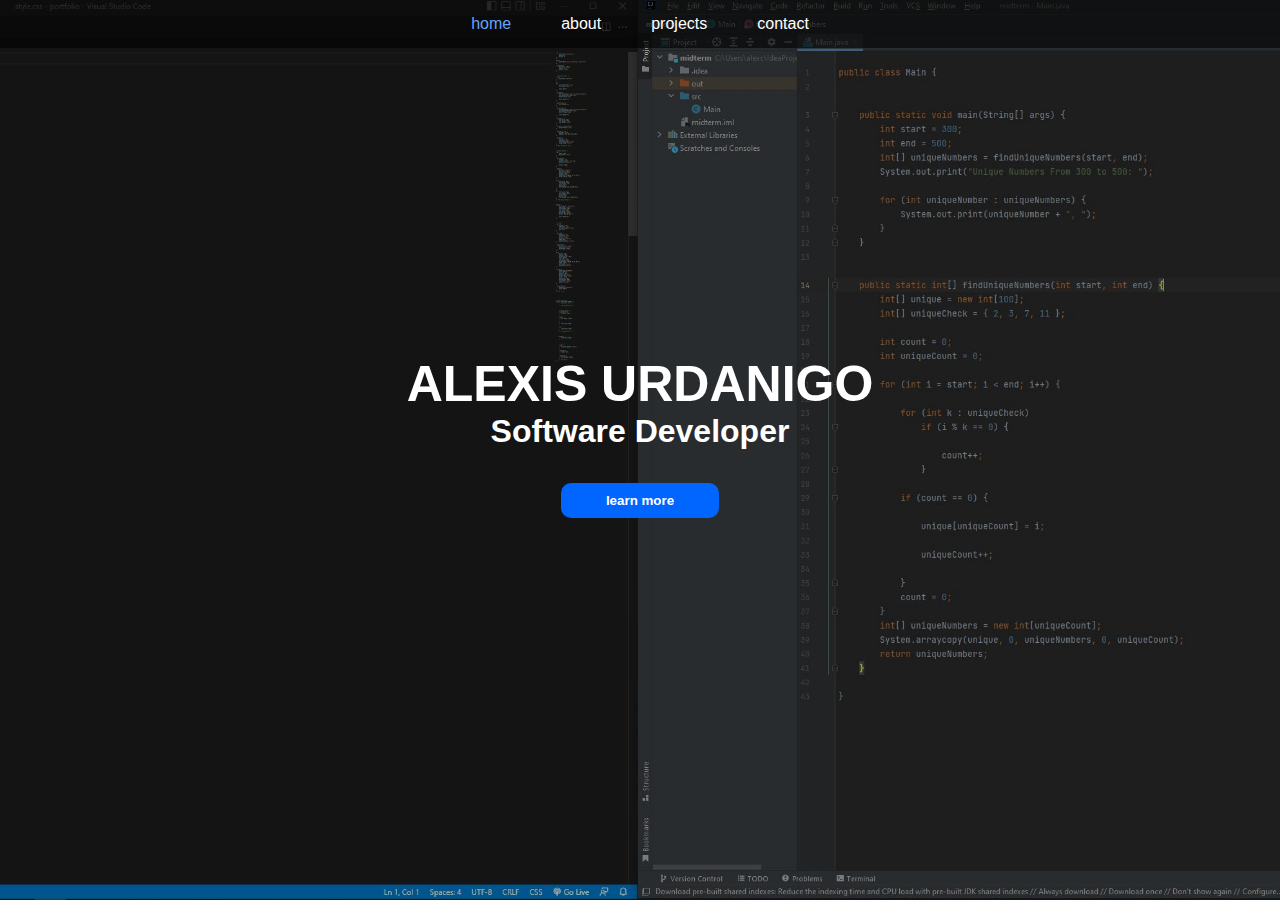
<file: index.html>
<!DOCTYPE html>
<html lang="en">
<head>
    <meta charset="UTF-8">
    <meta http-equiv="X-UA-Compatible" content="IE=edge">
    <meta name="viewport" content="width=device-width, initial-scale=1.0">
    <title>Document</title>
    <link rel="stylesheet" href="css/style.css">
</head>
<body>
    <div class="container-main">

        <!-- navbar -->
            <ul class="nav">
                <li><a href="index.html" class="underline active">home</a></li>
                <li><a href="about.html" class="underline">about</a></li>
                <li><a href="projects.html" class="underline">projects</a></li>
                <li><a href="contact.html" class="underline">contact</a></li>
            </ul>
        <!-- end navbar -->



        <!-- header -->
            <div class="header">
                <div class="text">
                <h1>ALEXIS URDANIGO</h1>
                <h2>Software Developer</h2>
                </div>
            </div>

            <div class="button">
                <div class="button1">
                    <a href="about.html"><button>learn more</button></a>
                </div>
            </div>
        <!-- end header -->


        
        <!-- content -->
            <!-- <div class="title">
                <h1 class="h1">Projects Overview</h1>
            </div>
        
            <div class="items">
                <div class="item">
                    <img src="imgs/cleaning.JPG" class="fluid-ft" alt="cleaning">
                    <div class="text">
                        <h3>Professional Cleaning Services</h3>
                        <p>HTML / CSS</p>
                    </div>
                </div>

            
                <div class="item">
                    <img src="imgs/adventure.JPG" class="fluid-mid" alt="adventure">
                    <div class="text">
                        <h3>Living The Simple Life</h3>
                        <p>HTML / CSS</p>
                    </div>
                </div>
            

            
                <div class="item">
                    <img src="imgs/python.JPG" class="fluid" alt="python">
                    <div class="text">
                        <h3>US Election Program</h3>
                        <p>Python</p>
                    </div>
                </div>
            

            
                <div class="item">
                    <img src="imgs/sql.JPG" class="fluid" alt="sql">
                    <div class="text">
                        <h3>Database Tables</h3>
                        <p>Oracle Live SQL</p>
                    </div>
                </div>
            </div> -->
        <!-- end content -->
    </div>
</body>
</html>
</file>
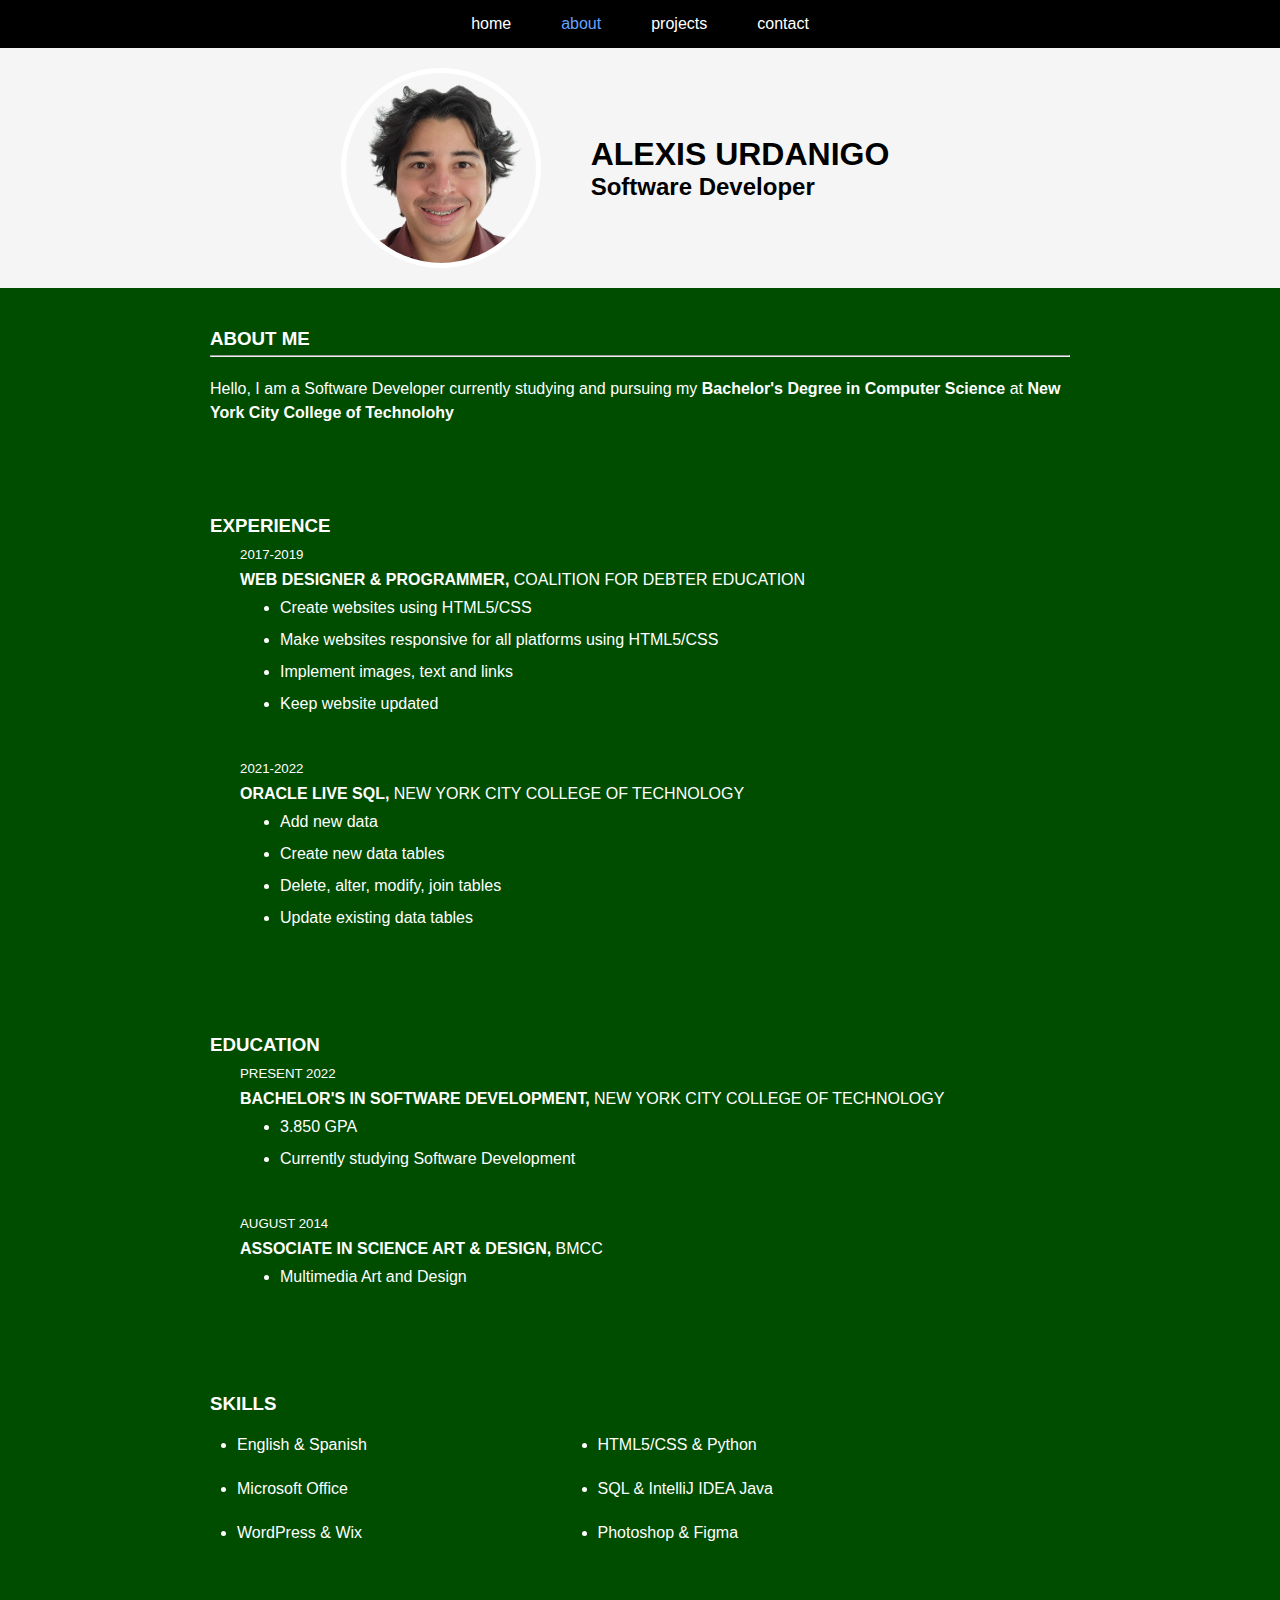
<file: about.html>
<!DOCTYPE html>
<html lang="en">
<head>
    <meta charset="UTF-8">
    <meta http-equiv="X-UA-Compatible" content="IE=edge">
    <meta name="viewport" content="width=device-width, initial-scale=1.0">
    <title>Document</title>
    <link rel="stylesheet" href="css/about.css">
</head>
<body>
    <div class="container-main">

        <!-- navbar -->
            <ul class="nav">
                <li><a href="index.html" class="underline">home</a></li>
                <li><a href="about.html" class="underline active">about</a></li>
                <li><a href="projects.html" class="underline">projects</a></li>
                <li><a href="contact.html" class="underline">contact</a></li>
            </ul>
        <!-- end navbar -->


        
        <!-- header -->
            <div class="header">
                <div class="self-portrait"></div>
                <div class="name">
                    <h1>ALEXIS URDANIGO</h1>
                    <h2>Software Developer</h2>
                </div>
            </div>
        <!-- end header -->



        <!-- content -->
            <div class="content">
                <div class="profile">
                    <div class="text">
                        <h3>ABOUT ME</h3>
                        <hr>
                        <p>Hello, I am a Software Developer currently studying and pursuing my <b>Bachelor's Degree in Computer Science</b> at <b>New York City College of Technolohy</b></p>
                    </div>

                    <div class="text2">
                        <h3>EXPERIENCE</h3>
                        <h5>2017-2019</h5>
                        <h4>WEB DESIGNER & PROGRAMMER, <b class="lighter">COALITION FOR DEBTER EDUCATION</b></h4>
                        <!-- <li class="list"><a href="https://alex-urdani.github.io/backup/" class="underline link" target="_blank">Cleaning Responsive Website</a></li>
                        <li class="list"><a href="https://alex-urdani.github.io/responsive_website/" class="underline link" target="_blank">Adventure Responsive Website</a></li>
                        <li class="list"><a href="https://alex-urdani.github.io/python/" class="underline link" target="_blank">Election Program</a></li> -->

                        <div class="list">
                            <li class="normal">Create websites using HTML5/CSS</li>
                            <li class="normal">Make websites responsive for all platforms using HTML5/CSS</li>
                            <li class="normal">Implement images, text and links</li>
                            <li class="normal">Keep website updated</li>
                        </div>

                        <br>
                        <br>

                        <h5 >2021-2022</h5>
                        <h4>ORACLE LIVE SQL, <b class="lighter">NEW YORK CITY COLLEGE OF TECHNOLOGY</b></h4>
                        <!-- <li class="list"><a href="https://alex-urdani.github.io/sql/" class="underline link" target="_blank">Database Administrator</a></li> -->

                        <div class="list">
                            <li class="normal">Add new data</li>
                            <li class="normal">Create new data tables</li>
                            <li class="normal">Delete, alter, modify, join tables</li>
                            <li class="normal">Update existing data tables</li>
                        </div>
                    </div>

                    <div class="text2">
                        <h3>EDUCATION</h3>
                        <h5>PRESENT 2022</h5>
                        <h4>BACHELOR'S IN SOFTWARE DEVELOPMENT, <b class="lighter">NEW YORK CITY COLLEGE OF TECHNOLOGY</b></h4>

                        <div class="list">
                            <li class="normal">3.850 GPA</li>
                            <li class="normal">Currently studying Software Development</li>
                        </div>

                        <br>
                        <br>

                        <h5>AUGUST 2014</h5>
                        <h4>ASSOCIATE IN SCIENCE ART & DESIGN, <b class="lighter">BMCC</b></h4>

                        <div class="list">
                            <li class="normal">Multimedia Art and Design</li>
                        </div>
                    </div>

                    <div class="text2">
                        <h3>SKILLS</h3>
                        <table>
                            <tr>
                                <th></th>
                            </tr>
                            <tr>
                                <td><li>English & Spanish</li></td>
                                <td><li>HTML5/CSS & Python</li></td>
                            </tr>
                            <tr>
                                <td><li>Microsoft Office</li></td>
                                <td><li>SQL & IntelliJ IDEA Java</li></td>
                            </tr>
                            <tr>
                                <td><li>WordPress & Wix</li></td>
                                <td><li>Photoshop & Figma</li></td>
                            </tr>
                        </table>
                    </div>
                </div>
            </div>
        <!-- end content -->

        <!-- <iframe src="https://alex-urdani.github.io/backup/#" frameborder="1" class="frame"></iframe> -->
    </div>
</body>
</html>
</file>
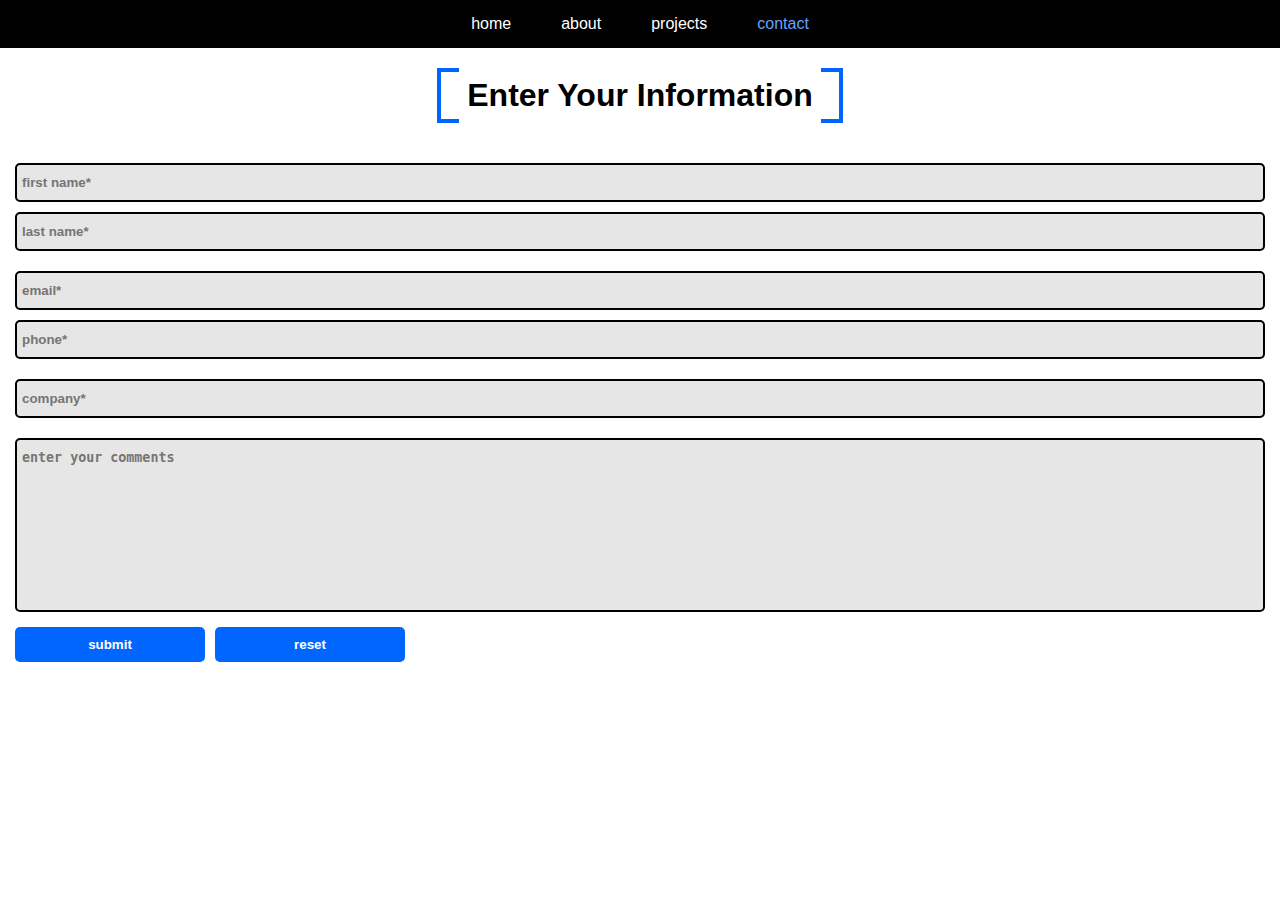
<file: contact.html>
<!DOCTYPE html>
<html lang="en">
<head>
    <meta charset="UTF-8">
    <meta http-equiv="X-UA-Compatible" content="IE=edge">
    <meta name="viewport" content="width=device-width, initial-scale=1.0">
    <title>Document</title>
    <link rel="stylesheet" href="css/contact.css">
</head>
<body>
    <div class="container-main">

        <!-- navbar -->
            <ul class="nav">
                <li><a href="index.html" class="underline">home</a></li>
                <li><a href="about.html" class="underline">about</a></li>
                <li><a href="projects.html" class="underline">projects</a></li>
                <li><a href="contact.html" class="underline active">contact</a></li>
            </ul>
        <!-- end navbar -->



        <!-- header -->
            <div class="header">
                <div class="brackets">
                    <h1>Enter Your Information</h1>
                </div>
            </div>
        <!-- end header -->



        <!-- content -->
            <div class="form">
                <form action="https://formsubmit.co/alex.urdani@gmail.com" method="POST">
                    <input type="hidden" name="_captcha" value="false">
                    <div class="form-main">
                        <div class="form2">
                            <input type="text" name="first_name" placeholder="first name*" class="input" required>
                            <input type="text" name="last_name" placeholder="last name*" class="input" required>
                        </div>
                        <div class="form2">
                            <input type="email" name="email" placeholder="email*" class="input" required>
                            <input type="tel" name="phone" placeholder="phone*" class="input" required>
                        </div>
                        <div class="form2">
                            <input type="text" name="company" placeholder="company*" class="input company" required>
                        </div>
                        <!-- <div class="form2">
                            <input type="text" name="address" placeholder="address" class="form-ct">
                        </div>
                        <div class="form2">
                            <input type="text" name="city" placeholder="city" class="input">
                                <select name="state" id="select">
                                    <option class="state" value>state</option>
                                    <option value="AL">AL</option>
                                    <option value="AK">AK</option>
                                    <option value="AZ">AZ</option>
                                    <option value="AR">AR</option>
                                    <option value="CA">CA</option>
                                    <option value="CZ">CZ</option>
                                    <option value="CO">CO</option>
                                    <option value="CT">CT</option>
                                    <option value="DE">DE</option>
                                    <option value="DC">DC</option>
                                    <option value="FL">FL</option>
                                    <option value="GA">GA</option>
                                    <option value="GU">GU</option>
                                    <option value="HI">HI</option>
                                    <option value="ID">ID</option>
                                    <option value="IL">IL</option>
                                    <option value="IN">IN</option>
                                    <option value="IA">IA</option>
                                    <option value="KS">KS</option>
                                    <option value="KY">KY</option>
                                    <option value="LA">LA</option>
                                    <option value="ME">ME</option>
                                    <option value="MD">MD</option>
                                    <option value="MA">MA</option>
                                    <option value="MI">MI</option>
                                    <option value="MN">MN</option>
                                    <option value="MS">MS</option>
                                    <option value="MO">MO</option>
                                    <option value="MT">MT</option>
                                    <option value="NE">NE</option>
                                    <option value="NV">NV</option>
                                    <option value="NH">NH</option>
                                    <option value="NJ">NJ</option>
                                    <option value="NM">NM</option>
                                    <option value="NY">NY</option>
                                    <option value="NC">NC</option>
                                    <option value="ND">ND</option>
                                    <option value="OH">OH</option>
                                    <option value="OK">OK</option>
                                    <option value="OR">OR</option>
                                    <option value="PA">PA</option>
                                    <option value="PR">PR</option>
                                    <option value="RI">RI</option>
                                    <option value="SC">SC</option>
                                    <option value="SD">SD</option>
                                    <option value="TN">TN</option>
                                    <option value="TX">TX</option>
                                    <option value="UT">UT</option>
                                    <option value="VT">VT</option>
                                    <option value="VI">VI</option>
                                    <option value="VA">VA</option>
                                    <option value="WA">WA</option>
                                    <option value="WV">WV</option>
                                    <option value="WI">WI</option>
                                    <option value="WY">WY</option>
                                </select>
                            <input type="text" name="zip-code" placeholder="zip-code" class="form-end">
                        </div> -->
                        <div class="form2">
                            <textarea name="comment" id="text" cols="30" rows="10" placeholder="enter your comments"></textarea>
                        </div>
                        <div class="buttons">
                            <div class="form3">
                                <input type="submit" value="submit" class="submit">
                            </div>
                            <div class="form3">
                                <input type="reset" value="reset" class="reset">
                            </div>
                        </div>
                        <input type="hidden" name="_next" value="https://alex-urdani.github.io/portfolio/thankyou.html">
                    </div>
                </form>
            </div>
        <!-- end content -->
    </div>
</body>
</html>
</file>
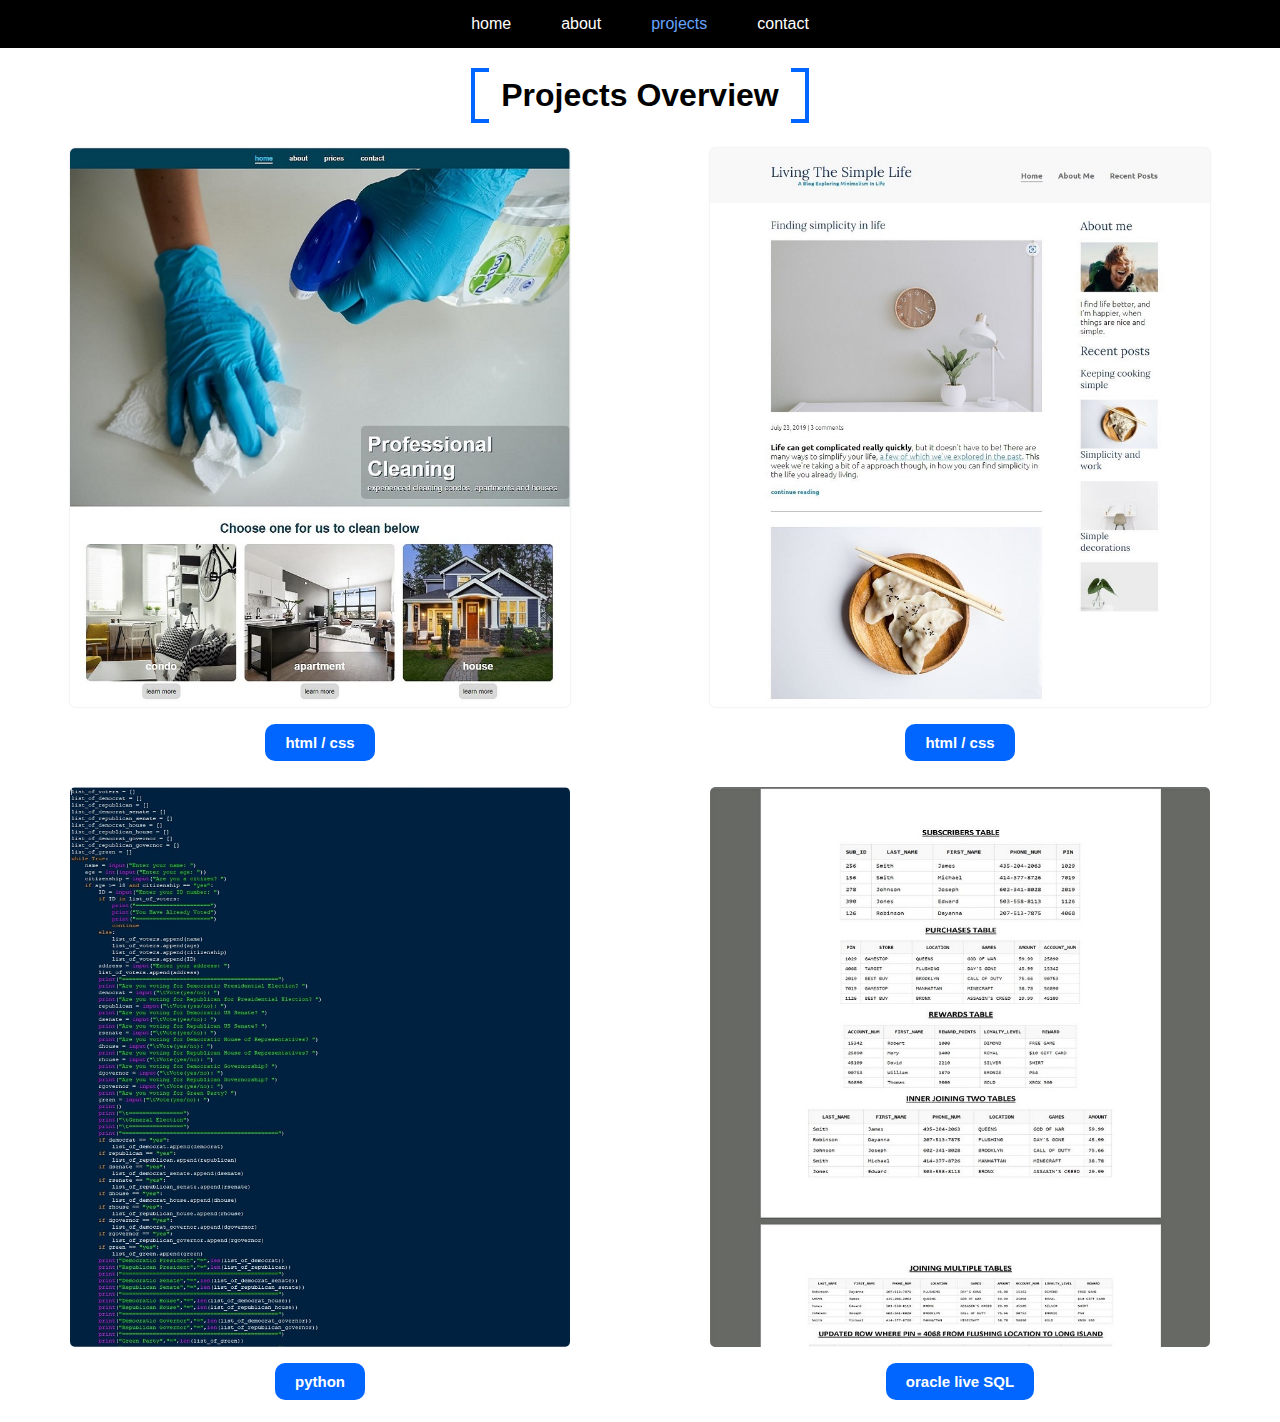
<file: projects.html>
<!DOCTYPE html>
<html lang="en">
<head>
    <meta charset="UTF-8">
    <meta http-equiv="X-UA-Compatible" content="IE=edge">
    <meta name="viewport" content="width=device-width, initial-scale=1.0">
    <title>Document</title>
    <link rel="stylesheet" href="css/projects.css">
</head>
<body>
    <div class="container-main">

        <!-- navbar -->
            <ul class="nav">
                <li><a href="index.html" class="underline">home</a></li>
                <li><a href="about.html" class="underline">about</a></li>
                <li><a href="projects.html" class="underline active">projects</a></li>
                <li><a href="contact.html" class="underline">contact</a></li>
            </ul>
        <!-- end navbar -->


        
        <!-- header -->
            <div class="header">
                <div class="brackets">
                    <h1>Projects Overview</h1>
                </div>
            </div>
        <!-- end header -->



        <!-- content -->
            <div class="items">
                <div class="item">
                    <img src="imgs/cleaning.JPG" class="fluid-ft" alt="cleaning">
                    <div class="button">
                    <a href="https://alex-urdani.github.io/backup/">
                        <button>
                            html / css
                        </button>
                    </a>
                    </div>
                </div>

            
                <div class="item">
                    <img src="imgs/adventure.JPG" class="fluid-mid" alt="adventure">
                    <div class="button">
                    <a href="https://alex-urdani.github.io/responsive_website/">
                        <button>
                            html / css
                        </button>
                    </a>
                    </div>
                </div>
            

            
                <div class="item">
                    <img src="imgs/python.JPG" class="fluid" alt="python">
                    <div class="button">
                    <a href="https://alex-urdani.github.io/python/">
                        <button>
                            python
                        </button>
                    </a>
                    </div>
                </div>
            

            
                <div class="item">
                    <img src="imgs/sql.JPG" class="fluid" alt="sql">
                    <div class="button">
                    <a href="https://alex-urdani.github.io/sql/">
                        <button>
                            oracle live SQL
                        </button>
                    </a>
                    </div>
                </div>
            </div>
        <!-- end content -->
    </div>
</body>
</html>
</file>
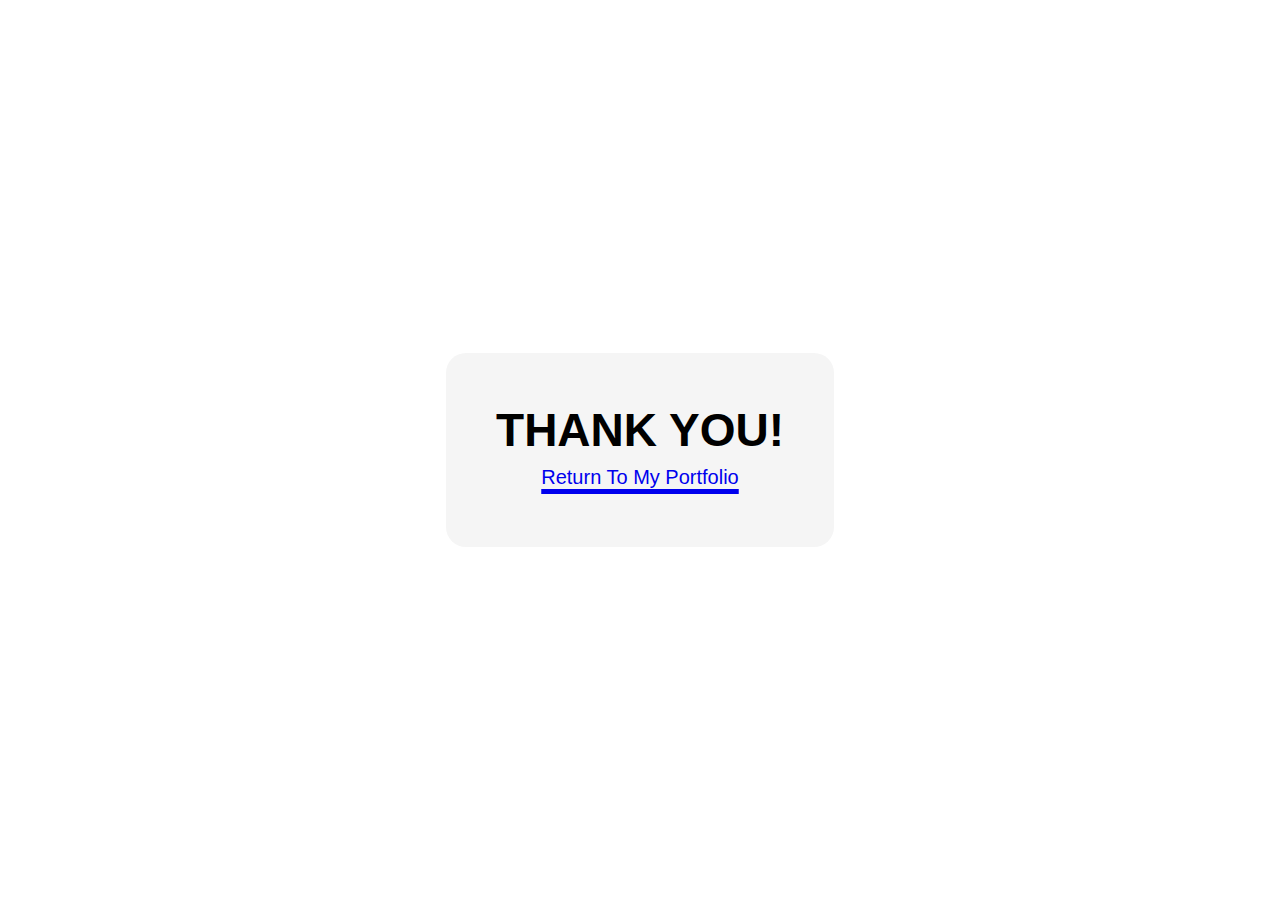
<file: thankyou.html>
<!DOCTYPE html>
<html lang="en">
<head>
    <meta charset="UTF-8">
    <meta http-equiv="X-UA-Compatible" content="IE=edge">
    <meta name="viewport" content="width=device-width, initial-scale=1.0">
    <title>Document</title>
    <link rel="stylesheet" href="css/thankyou.css">
</head>
<body>
    <div class="container-main">
        <div class="header">
            <h1>THANK YOU!</h1>
            <a href="index.html">Return To My Portfolio</a>
        </div>
    </div>
</body>
</html>
</file>
<file: css/style.css>
* {
    box-sizing: border-box;
    margin: 0;
    padding: 0;
    -webkit-tap-highlight-color: rgba(0, 0, 0, 0);
}

body {
    font-family: Arial, Helvetica, sans-serif;
}

.container-main {
    /* margin: 0 auto;
    width: 100%; */
    /* background: #E8E8E8; */
    background-image: url(../imgs/code.JPG);
    background-position: center;
    background-repeat: no-repeat;
    background-size: cover;
    width: 100%;
    height: 100vh;
    position: relative;
}



/* menu */
.nav {
    display: -webkit-box;
    display: flex;
    width: 100%;
    -webkit-box-align: center;
            align-items: center;
    -webkit-box-pack: center;
            justify-content: center;
    background: rgba(0, 0, 0, 0.60);
    position: absolute;
    flex-wrap: wrap;
}

ul {
    list-style-type: none;
}

a {
    margin: 0 25px;
}

.nav,
.underline {
    padding: 15px 0;
}

.underline {
    text-decoration: none;
    color: #fff;
    position: relative;
}

.underline::after {
    content: "";
    position: absolute;
    width: 100%;
    height: 5px;
    left: 0;
    bottom: 0;
    background: #fff;
    border-radius: 5px;
    -webkit-transform: scale(0, 1);
            transform: scale(0, 1);
    -webkit-transition: all .3s ease-in-out;
    transition: all .3s ease-in-out;
}

.underline:hover:after {
    -webkit-transform: scale(1, 1);
            transform: scale(1, 1);
}

.active::after {
    -webkit-transform: scale(1, 1);
            transform: scale(1, 1);
}

.active {
    color: #66a3ff;
}
/* end menu */



/* header */
.header {
    display: -webkit-box;
    display: flex;
    -webkit-box-orient: vertical;
    -webkit-box-direction: normal;
            flex-direction: column;
    -webkit-box-pack: end;
            justify-content: flex-end;
    -webkit-box-align: center;
            align-items: center;
    height: 50%;
    color: #fff;
    text-align: center;
    background-color: rgba(0, 0, 0, 0.3);
}

.text {
    display: -webkit-box;
    display: flex;
    -webkit-box-orient: vertical;
    -webkit-box-direction: normal;
            flex-direction: column;
}

h1 {
    font-size: 50px;
    font-weight: 800;
}

h2 {
    font-size: 32px;
}

.button {
    display: -webkit-box;
    display: flex;
    -webkit-box-pack: center;
            justify-content: center;
    height: 50%;
    color: #fff;
    background-color: rgba(0, 0, 0, 0.3);
}

.button1 {
    display: -webkit-box;
    display: flex;
    -webkit-box-align: center;
            align-items: center;
    height: 100px;
}

button {
    font-weight: 800;
    border: none;
    background: #0066ff;
    padding: 10px 45px;
    color: #fff;
    cursor: pointer;
    border-radius: 10px;
}

button:hover {
    background: #0066ff;
    padding: 15px 50px;
    color: #00e600;
    -webkit-transition: 0.3s ease-out;
    transition: 0.3s ease-out;
}

/* .header {
    display: flex;
    max-width: 100%;
    justify-content: center;
    align-items: center;
}

.box {
    width: 100%;
    position: absolute;
}

.head {
    font-size: 50px;
    font-weight: 800;
    text-align: center;
    color: #fff;
}

h2 {
    font-size: 32px;
    text-align: center;
    color: #fff;
}

.img {
    width: 100%;
    max-height: 600px;
    object-fit: cover;
} */
/* end header */



/* content */
/* .title {
    display: flex;
    justify-content: center;
    padding: 20px;
}

.h1 {
    color: #000;
    width: 800px;
    font-weight: 800;
    border-left: 2px solid #D3D3D3;
    border-right: 2px solid #D3D3D3;
    border-radius: 5px;
    text-align: center;
}

.items {
    display: flex;
    max-width: 100%;
    flex-wrap: wrap;
    justify-content: space-evenly;
    margin: 0 auto;
}

.item {
    display: flex;
    flex-direction: column;
    gap: 5px;
    width: 500px;
    justify-content: center;
}

.fluid {
    width: 100%;
    object-fit: cover;
    border-radius: 1%;
}

.fluid-mid, .fluid-ft {
    width: 100%;
    object-fit: cover;
    box-shadow: 0 0 2px 0 rgba(0, 0, 0, 0.17);
    border-radius: 1%;
}

.text {
    border-left: 2px solid #D3D3D3;
    border-radius: 5px;
    margin: 20px auto;
    padding: 5px;
    max-width: 90%;
}

h3 {
    font-weight: 800;
} */
/* end content */



@media (max-width: 600px) {
    /* menu */
    .nav {
        gap: 40px;
    }

    a {
        margin: 0;
    }

    .underline::after {
        content: "";
        position: none;
        width: 0;
        height: 0;
        left: 0;
        bottom: 0;
        background: none;
        border-radius: 0;
        -webkit-transform: none;
                transform: none;
        -webkit-transition: none;
        transition: none;
    }
    
    .underline:hover::after {
        -webkit-transform: none;
                transform: none;
    }
    
    .active::after {
        -webkit-transform: none;
                transform: none;
    }
    /* end menu */



    /* header */
    h1 {
        font-size: 40px;
    }

    h2 {
        font-size: 30px;
    }

    button {
        background: #0066ff;
        color: #fff;
    }

    /* .head {
        font-size: 30px;
    }

    .h1 {
        font-size: 25px;
    }
    
    h2 {
        font-size: 20px;
    }

    .img {
        height: 220px;
    } */
    /* end header */
}

@media (max-width: 1280px) {
    /* menu */
    .underline::after {
        content: "";
        position: none;
        width: 0;
        height: 0;
        left: 0;
        bottom: 0;
        background: none;
        border-radius: 0;
        -webkit-transform: none;
                transform: none;
        -webkit-transition: none;
        transition: none;
    }
    
    .underline:hover::after {
        -webkit-transform: none;
                transform: none;
    }
    
    .active::after {
        -webkit-transform: none;
                transform: none;
    }
    /* end menu */
}
</file>
<file: css/about.css>
* {
    box-sizing: border-box;
    margin: 0;
    padding: 0;
    -webkit-tap-highlight-color: rgba(0, 0, 0, 0);
}

body {
    font-family: Arial, Helvetica, sans-serif;
}

.container-main {
    margin: 0 auto;
    width: 100%;
}



/* menu */
.nav {
    display: -webkit-box;
    display: flex;
    width: 100%;
    -webkit-box-align: center;
            align-items: center;
    -webkit-box-pack: center;
            justify-content: center;
    background: #000;
    flex-wrap: wrap;
}

ul {
    list-style-type: none;
}

a {
    margin: 0 25px;
}

.nav,
.underline {
    padding: 15px 0;
}

.underline {
    text-decoration: none;
    color: #fff;
    position: relative;
}

.underline::after {
    content: "";
    position: absolute;
    width: 100%;
    height: 5px;
    left: 0;
    bottom: 0;
    background: #fff;
    border-radius: 5px;
    -webkit-transform: scale(0, 1);
            transform: scale(0, 1);
    -webkit-transition: all .3s ease-in-out;
    transition: all .3s ease-in-out;
}

.underline:hover:after {
    -webkit-transform: scale(1, 1);
            transform: scale(1, 1);
}

.active::after {
    -webkit-transform: scale(1, 1);
            transform: scale(1, 1);
}

.active {
    color: #66a3ff;
}
/* end menu */



/* header */
.header {
    display: -webkit-box;
    display: flex;
    flex-wrap: wrap;
    padding: 20px;
    -webkit-box-pack: center;
            justify-content: center;
    background: #f5f5f5;
}

.self-portrait {
    width: 200px;
    height: 200px;
    background-color: #f5f5f5;
    border-radius: 50%;
    background-image: url(../imgs/portrait.png);
    background-position: center;
    background-repeat: no-repeat;
    background-size: contain;
    border: 5px solid #fff;
}

.name {
    align-self: center;
    margin: 0 50px;
}

h1 {
    font-weight: 800;
}
/* end header */



/* content */
.content {
    display: -webkit-box;
    display: flex;
    width: 100%;
    -webkit-box-pack: center;
            justify-content: center;
    background: #004d00;
}

.profile {
    display: -webkit-box;
    display: flex;
    width: 900px;
    -webkit-box-orient: vertical;
    -webkit-box-direction: normal;
            flex-direction: column;
    -webkit-box-pack: center;
            justify-content: center;
}

h3 {
    color: #fff;
    padding-bottom: 5px;
}

.text {
    width: 100%;
    align-self: center;
    padding: 40px 20px;
}

.text2 {
    width: 100%;
    padding: 50px 20px;
    align-self: center;
}

p {
    padding-top: 20px;
    color: #fff;
    line-height: 1.5em;
}

/* .link {
    color: #80b3ff;
}

.link::after {
    content: "";
    position: absolute;
    width: 100%;
    height: 3px;
    left: 0;
    bottom: 5px;
    background: #80b3ff;
    border-radius: 5px;
    -webkit-transform: scale(1, 1);
            transform: scale(1, 1);
    -webkit-transition: all .5s ease-in-out;
    transition: all .5s ease-in-out;
} */

h4 {
    padding-left: 30px;
    color: #fff;
    line-height: 25px;
}

h5 {
    padding-left: 30px;
    color: #fff;
    line-height: 25px;
    font-weight: 100;
}

.lighter {
    font-weight: lighter;
}

.list {
    display: -webkit-box;
    display: flex;
    -webkit-box-pack: center;
            justify-content: center;
    -webkit-box-orient: vertical;
    -webkit-box-direction: normal;
            flex-direction: column;
    padding: 0 0 0 70px;
    line-height: 2em;
    color: #fff;
}

table {
    width: 100%;
    padding: 0 0 0 20px;
}

tr,
td {
    padding: 5px;
    color: #fff;
    line-height: 2em;
}
/* end content */

/* .frame {
    display: block;
    min-width: 50%;
    height: 800px;
    margin: 0 auto;
} */

@media (max-width: 600px) {
    /* menu */
    .nav {
        gap: 40px;
    }

    a {
        margin: 0;
    }

    .underline::after {
        content: "";
        position: none;
        width: 0;
        height: 0;
        left: 0;
        bottom: 0;
        background: none;
        border-radius: 0;
        -webkit-transform: none;
                transform: none;
        -webkit-transition: none;
        transition: none;
    }
    
    .underline:hover::after {
        -webkit-transform: none;
                transform: none;
    }
    
    .active::after {
        -webkit-transform: none;
                transform: none;
    }
    /* end menu */



    /* header */
    .header {
        gap: 30px;
    }

    .name {
        text-align: center;
        margin: 0;
    }
    /* end header */



    /* content */
    .profile {
        width: 100%;
    }

    .text {
        width: 100%;
        padding: 40px 5px;
    }

    .text2 {
        width: 100%;
        padding: 30px 5px;
        border-bottom: 2px solid #fff;
    }

    .text2:nth-child(4) {
        border-bottom: none;
    }

    /* .link::after {
        height: 2px;
    } */
    
    td {
        display: -webkit-box;
        display: flex;
    }
    /* end content */
}

@media (max-width: 1280px) {
    /* menu */
    .underline::after {
        content: "";
        position: none;
        width: 0;
        height: 0;
        left: 0;
        bottom: 0;
        background: none;
        border-radius: 0;
        -webkit-transform: none;
                transform: none;
        -webkit-transition: none;
        transition: none;
    }
    
    .underline:hover::after {
        -webkit-transform: none;
                transform: none;
    }
    
    .active::after {
        -webkit-transform: none;
                transform: none;
    }
    /* end menu */
}
</file>
<file: css/contact.css>
* {
    box-sizing: border-box;
    margin: 0;
    padding: 0;
    -webkit-tap-highlight-color: rgba(0, 0, 0, 0);
}

body {
    font-family: Arial, Helvetica, sans-serif;
}

.container-main {
    margin: 0 auto;
    width: 100%;
}



/* menu */
.nav {
    display: -webkit-box;
    display: flex;
    width: 100%;
    -webkit-box-align: center;
            align-items: center;
    -webkit-box-pack: center;
            justify-content: center;
    background: #000;
    flex-wrap: wrap;
}

ul {
    list-style-type: none;
}

a {
    margin: 0 25px;
}

.nav,
.underline {
    padding: 15px 0;
}

.underline {
    text-decoration: none;
    color: #fff;
    position: relative;
}

.underline::after {
    content: "";
    position: absolute;
    width: 100%;
    height: 5px;
    left: 0;
    bottom: 0;
    background: #fff;
    border-radius: 5px;
    -webkit-transform: scale(0, 1);
            transform: scale(0, 1);
    -webkit-transition: all .3s ease-in-out;
    transition: all .3s ease-in-out;
}

.underline:hover:after {
    -webkit-transform: scale(1, 1);
            transform: scale(1, 1);
}

.active::after {
    -webkit-transform: scale(1, 1);
            transform: scale(1, 1);
}

.active {
    color: #66a3ff;
}
/* end menu */



/* header */
.header {
    display: -webkit-box;
    display: flex;
    -webkit-box-pack: center;
            justify-content: center;
    padding: 20px;
}

.brackets {
    position: relative;
    display: -webkit-box;
    display: flex;
    -webkit-box-pack: center;
            justify-content: center;
    margin-left: 10px;
    margin-right: 10px;
    line-height: 35px;
    padding: 10px 40px;
}
  
.brackets:before {
    content: "";
    position: absolute;
    top: 0;
    bottom: 0;
    left: 10px;
    width: 5%;
    box-sizing: border-box;
    border: 4px solid #0066ff;
    border-right: 0;
}
  
.brackets:after {
    content: "";
    position: absolute;
    top: 0;
    bottom: 0;
    right: 10px;
    width: 5%;
    box-sizing: border-box;
    border: 4px solid #0066ff;
    border-left: 0;
}

h1 {
    color: #000;
    font-weight: 800;
    text-align: center;
}
/* end header */



/* content */
form {
    display: -webkit-box;
    display: flex;
    width: 100%;
    -webkit-box-align: center;
            align-items: center;
    -webkit-box-orient: vertical;
    -webkit-box-direction: normal;
            flex-direction: column;
}

.form-main {
    display: -webkit-box;
    display: flex;
    -webkit-box-orient: vertical;
    -webkit-box-direction: normal;
            flex-direction: column;
    width: 80%;
    -webkit-box-align: center;
            align-items: center;

    padding: 10px;
}

.form2 {
    display: -webkit-box;
    display: flex;
    width: 80%;
    padding: 5px;
    -webkit-box-pack: justify;
            justify-content: space-between;
}

/* .form-end {
    width: 50%;
} */

input[type="submit"],
input[type="reset"] {
    -webkit-appearance: none;
       -moz-appearance: none;
            appearance: none;
}

input,
#text {
    width: 80%;
    font-weight: 800;
    padding: 10px 5px;
    border-radius: 5px;
    border: 2px solid #000;
    background: #e6e6e6;
    margin: 0 5px;
    outline: none;
}

.company {
    width: 100%;
}

/* .state {
    font-weight: 800;
} */

/* #text,
input,
.state {
    padding: 5px;
    font-weight: 800;
    background: #e6e6e6;
} */

/* #select {
    width: 80%;
    cursor: pointer;
    border-radius: 5px;
    border: 2px solid #000;
} */

/* .form-ct {
    width: 80%;
    padding: 10px 5px;
} */

#text {
    width: 100%;
    resize: none;
}

.buttons {
    display: -webkit-box;
    display: flex;
    width: 80%;
}

.form3 {
    display: -webkit-box;
    display: flex;
    -webkit-box-align: center;
            align-items: center;
    width: 200px;
    padding: 10px 0 0 5px;
}

.reset,
.submit {
    background: #0066ff;
    color: #fff;
    display: -webkit-box;
    display: flex;
    -webkit-box-pack: center;
            justify-content: center;
    -webkit-box-align: center;
            align-items: center;
    padding: 10px 0;
    cursor: pointer;
    border: none;
    width: 100%;
}

.reset:hover,
.submit:hover {
    padding: 10px 25px;
    background: #1a75ff;
    color: #00e600;
}

/* textarea {
    border-radius: 5px;
    border: 2px solid #000;
} */
/* end content */



@media (max-width: 600px) {
    /* menu */
    .nav {
        gap: 40px;
    }

    a {
        margin: 0;
    }

    .underline::after {
        content: "";
        position: none;
        width: 0;
        height: 0;
        left: 0;
        bottom: 0;
        background: none;
        border-radius: 0;
        -webkit-transform: none;
                transform: none;
        -webkit-transition: none;
        transition: none;
    }
    
    .underline:hover::after {
        -webkit-transform: none;
                transform: none;
    }
    
    .active::after {
        -webkit-transform: none;
                transform: none;
    }
    /* end menu */



    /* content */
    .form-main {
        width: 100%;
    }

    .form2 {
        width: 100%;
        -webkit-box-orient: vertical;
        -webkit-box-direction: normal;
                flex-direction: column;
    }

    input,
    #text {
        margin: 5px 0;
    }

    .form3 {
        width: 100%;
        margin: 0;
    }

    /* #select,
    .form-end {
        width: 100%;
        padding: 10px 5px;
    } */

    /* .form-ct {
        width: 100%;
    } */
    /* end content */



    /* header */
    
    /* end header */



    /* content */
    
    /* content */
}

@media (max-width: 1280px) {
    /* menu */
    .underline::after {
        content: "";
        position: none;
        width: 0;
        height: 0;
        left: 0;
        bottom: 0;
        background: none;
        border-radius: 0;
        -webkit-transform: none;
                transform: none;
        -webkit-transition: none;
        transition: none;
    }
    
    .underline:hover::after {
        -webkit-transform: none;
                transform: none;
    }
    
    .active::after {
        -webkit-transform: none;
                transform: none;
    }
    /* end menu */



    /* content */
    .form-main {
        width: 100%;
    }

    .form2 {
        width: 100%;
        -webkit-box-orient: vertical;
        -webkit-box-direction: normal;
                flex-direction: column;
    }

    .form3 {
        padding: 0 5px;
    }

    input,
    #text {
        width: 100%;
        margin: 5px 0;
    }

    .buttons {
        width: 100%;
    }

    /* #select,
    .form-end {
        width: 100%;
        padding: 10px 5px;
    } */

    /* .form-ct {
        width: 100%;
    } */
    /* end content */
}

/* @media (prefers-color-scheme: dark) {
    .container-main {
        background: #f5f5f5;
    }
} */
</file>
<file: css/projects.css>
* {
    box-sizing: border-box;
    margin: 0;
    padding: 0;
    -webkit-tap-highlight-color: rgba(0, 0, 0, 0);
}

body {
    font-family: Arial, Helvetica, sans-serif;
}

.container-main {
    margin: 0 auto;
    width: 100%;
}



/* menu */
.nav {
    display: -webkit-box;
    display: flex;
    width: 100%;
    -webkit-box-align: center;
            align-items: center;
    -webkit-box-pack: center;
            justify-content: center;
    background: #000;
    flex-wrap: wrap;
}

ul {
    list-style-type: none;
}

a {
    margin: 0 25px;
}

.nav,
.underline {
    padding: 15px 0;
}

.underline {
    text-decoration: none;
    color: #fff;
    position: relative;
}

.underline::after {
    content: "";
    position: absolute;
    width: 100%;
    height: 5px;
    left: 0;
    bottom: 0;
    background: #fff;
    border-radius: 5px;
    -webkit-transform: scale(0, 1);
            transform: scale(0, 1);
    -webkit-transition: all .3s ease-in-out;
    transition: all .3s ease-in-out;
}

.underline:hover:after {
    -webkit-transform: scale(1, 1);
            transform: scale(1, 1);
}

.active::after {
    -webkit-transform: scale(1, 1);
            transform: scale(1, 1);
}

.active {
    color: #66a3ff;
}
/* end menu */



/* header */
.header {
    display: -webkit-box;
    display: flex;
    -webkit-box-pack: center;
            justify-content: center;
    padding: 20px;
}

.brackets {
    position: relative;
    display: -webkit-box;
    display: flex;
    -webkit-box-pack: center;
            justify-content: center;
    margin-left: 10px;
    margin-right: 10px;
    line-height: 35px;
    padding: 10px 40px;
}
  
.brackets:before {
    content: "";
    position: absolute;
    top: 0;
    bottom: 0;
    left: 10px;
    width: 5%;
    box-sizing: border-box;
    border: 4px solid #0066ff;
    border-right: 0;
}
  
.brackets:after {
    content: "";
    position: absolute;
    top: 0;
    bottom: 0;
    right: 10px;
    width: 5%;
    box-sizing: border-box;
    border: 4px solid #0066ff;
    border-left: 0;
}

h1 {
    color: #000;
    font-weight: 800;
    text-align: center;
}
/* end header */



/* contebt */
.items {
    display: -webkit-box;
    display: flex;
    max-width: 100%;
    flex-wrap: wrap;
    justify-content: space-around;
    margin: 0 auto;
}

.item {
    display: -webkit-box;
    display: flex;
    -webkit-box-orient: vertical;
    -webkit-box-direction: normal;
            flex-direction: column;
    max-width: 500px;
    -webkit-box-pack: center;
            justify-content: center;
    margin: 5px;
}

.fluid {
    width: 100%;
    -o-object-fit: cover;
       object-fit: cover;
    border-radius: 1%;
}

.fluid-mid, .fluid-ft {
    width: 100%;
    -o-object-fit: cover;
       object-fit: cover;
    box-shadow: 0 0 2px 0 rgba(0, 0, 0, 0.17);
    border-radius: 1%;
}

.button {
    display: -webkit-box;
    display: flex;
    width: 100%;
    height: 70px;
    -webkit-box-pack: center;
            justify-content: center;
    -webkit-box-align: center;
            align-items: center;
    text-decoration: none;
}

button {
    background: #0066ff;
    border: none;
    padding: 10px 20px;
    color: #fff;
    border-radius: 10px;
    font-size: 15px;
    font-weight: 800;
    cursor: pointer;
}

button:hover {
    background: #0066ff;
    padding: 15px 30px;
    color: #00e600;
    -webkit-transition: .3s ease-out;
    transition: .3s ease-out;
}
/* end content */



@media (max-width: 600px) {
    /* menu */
    .nav {
        gap: 40px;
    }

    a {
        margin: 0;
    }
    
    .underline::after {
        content: "";
        position: none;
        width: 0;
        height: 0;
        left: 0;
        bottom: 0;
        background: none;
        border-radius: 0;
        -webkit-transform: none;
                transform: none;
        -webkit-transition: none;
        transition: none;
    }
    
    .underline:hover::after {
        -webkit-transform: none;
                transform: none;
    }
    
    .active::after {
        -webkit-transform: none;
                transform: none;
    }
    /* end menu */
}

@media (max-width: 1280px) {
    /* menu */
    .underline::after {
        content: "";
        position: none;
        width: 0;
        height: 0;
        left: 0;
        bottom: 0;
        background: none;
        border-radius: 0;
        -webkit-transform: none;
                transform: none;
        -webkit-transition: none;
        transition: none;
    }
    
    .underline:hover::after {
        -webkit-transform: none;
                transform: none;
    }
    
    .active::after {
        -webkit-transform: none;
                transform: none;
    }
    /* end menu */
}

/* @media (prefers-color-scheme: dark) {
    .container-main {
        background: #f5f5f5;
    }
} */
</file>
<file: css/thankyou.css>
* {
    box-sizing: border-box;
    margin: 0;
    padding: 0;
    -webkit-tap-highlight-color: rgba(0, 0, 0, 0);
}

body {
    font-family: Arial, Helvetica, sans-serif;
}

.container-main {
    display: -webkit-box;
    display: flex;
    height: 100vh;
    -webkit-box-pack: center;
            justify-content: center;
    -webkit-box-align: center;
            align-items: center;
    width: 100%;
}

.header {
    display: -webkit-box;
    display: flex;
    min-width: 15%;
    -webkit-box-align: center;
            align-items: center;
    -webkit-box-pack: center;
            justify-content: center;
    -webkit-box-orient: vertical;
    -webkit-box-direction: normal;
            flex-direction: column;
    padding: 50px;
    text-align: center;
    border-radius: 20px;
    background: #f5f5f5;
    margin: 5px;
}

h1 {
    font-size: 46px;
    font-weight: 800;
}

a {
    font-size: 20px;
    text-underline-offset: 5px;
    line-height: 2em;
    text-decoration-thickness: 5px;
}
</file>
